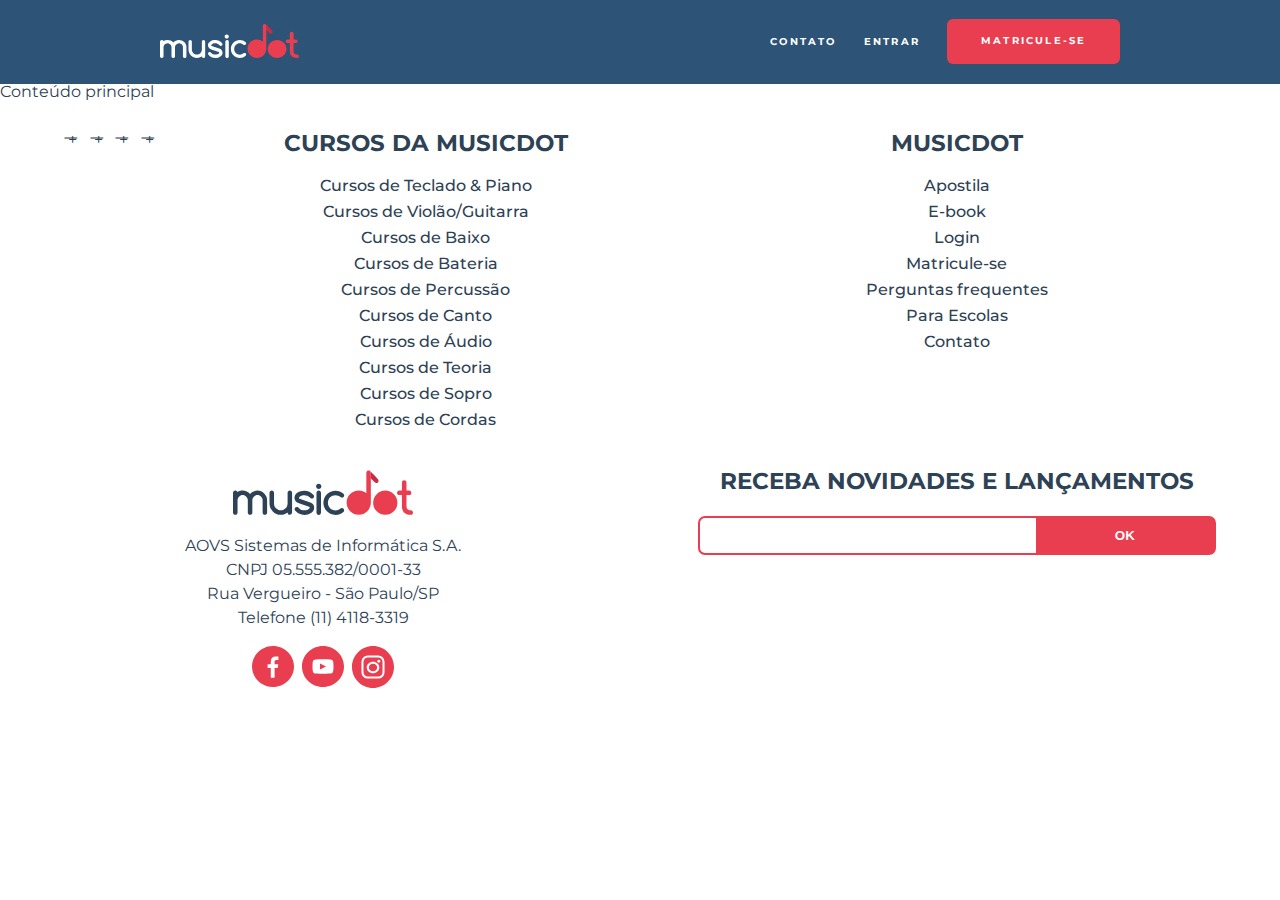
<file: index.html>
<!DOCTYPE html>
<html>
  <head>
    <meta charset="utf-8" />
    <meta name="viewport" content="width=device-width" />
    <title>Musicdot</title>
    <link rel="icon" href="img/favicon.ico" />
    <link
      rel="stylesheet"
      href="https://fonts.googleapis.com/css?family=Montserrat:300,400,500,600,700,&display=block"
    />
    <link rel="stylesheet" href="css/reset.css" />
    <link rel="stylesheet" href="css/cabecalho.css" />
    <link rel="stylesheet" href="css/rodape.css" />
    <link rel="stylesheet" href="css/form-newsletter.css" />
  </head>
  <body>
    <header class="cabecalho">
      <a href="index.html">
        <img
          class="cabecalho__logo"
          src="img/musicdot-logo-light.svg"
          title="Ir para a página inicial da Musicdot"
          alt="Musicdot"
        />
      </a>

      <nav>
        <ul class="cabecalho__menu">
          <li class="cabecalho__item-menu">
            <a href="sobre.html#contato"> Contato </a>
          </li>
          <li class="cabecalho__item-menu"><a href="#"> Entrar </a></li>
          <li class="cabecalho__item-menu cabecalho__item-menu--matricular">
            <a href="#"> Matricule-se </a>
          </li>
        </ul>
      </nav>
    </header>

    <main>Conteúdo principal</main>

    <footer class="rodape">
      ̶ +
      <section class="rodape__secao rodape__secao--sobre">
        <img class="rodape__logo" src="img/logo.svg" alt="Logo da MusicDot" />

        <p class="rodape__infos-empresa">
          AOVS Sistemas de Informática S.A.
          <br />
          CNPJ 05.555.382/0001-33
          <br />
          Rua Vergueiro - São Paulo/SP
          <br />
          Telefone (11) 4118-3319
        </p>

        <ul class="rodape__lista-midias-sociais">
          <li class="rodape__item-midias-sociais">
            <a href="https://www.facebook.com/musicdotonline">
              <img
                src="img/footer-icone-facebook.svg"
                alt="MusicDot no Facebook"
              />
            </a>
          </li>
          <li class="rodape__item-midias-sociais">
            <a href="https://www.youtube.com/user/musicdotonline">
              <img
                src="img/footer-icone-youtube.svg"
                alt="MusicDot no YouTube"
              />
            </a>
          </li>
          <li class="rodape__item-midias-sociais">
            <a href="https://www.instagram.com/musicdotonline/">
              <img src="img/footer-icone-instagram.svg" alt="Instagram" />
            </a>
          </li>
        </ul>
      </section>
      ̶ +
      <section class="rodape__secao rodape__secao--cursos">
        <h2 class="rodape__titulo">Cursos da MusicDot</h2>
        <nav>
          <ul>
            <li class="rodape_item-lista">
              <a href="#">Cursos de Teclado & Piano</a>
            </li>
            <li class="rodape_item-lista">
              <a href="#">Cursos de Violão/Guitarra</a>
            </li>
            <li class="rodape_item-lista"><a href="#">Cursos de Baixo</a></li>
            <li class="rodape_item-lista"><a href="#">Cursos de Bateria</a></li>
            <li class="rodape_item-lista">
              <a href="#">Cursos de Percussão</a>
            </li>
            <li class="rodape_item-lista"><a href="#">Cursos de Canto</a></li>
            <li class="rodape_item-lista"><a href="#">Cursos de Áudio</a></li>
            <li class="rodape_item-lista"><a href="#">Cursos de Teoria</a></li>
            <li class="rodape_item-lista"><a href="#">Cursos de Sopro</a></li>
            <li class="rodape_item-lista"><a href="#">Cursos de Cordas</a></li>
          </ul>
        </nav>
      </section>

      ̶ +
      <section class="rodape__secao rodape__secao--links">
        <h2 class="rodape__titulo">MusicDot</h2>
        <nav>
          <ul>
            <li class="rodape_item-lista"><a href="#">Apostila</a></li>
            <li class="rodape_item-lista"><a href="#">E-book</a></li>
            <li class="rodape_item-lista"><a href="#">Login</a></li>
            <li class="rodape_item-lista"><a href="#">Matricule-se</a></li>
            <li class="rodape_item-lista">
              <a href="#">Perguntas frequentes</a>
            </li>
            <li class="rodape_item-lista"><a href="#">Para Escolas</a></li>
            <li class="rodape_item-lista"><a href="#">Contato</a></li>
          </ul>
        </nav>
      </section>

      ̶ +
      <section class="rodape__secao rodape__secao--newsletter">
        <h2 class="rodape__titulo">Receba novidades e lançamentos</h2>

        <form action="#" method="get" class="form-newsletter">
          <label for="form-newsletter__label" class="form-newsletter__label">
            Seu email pessoal
          </label>
          <input
            id="email-newsletter"
            name="email-newsletter"
            type="email"
            class="form-newsletter__campo"
          />
          <button type="submit" class="form-newsletter__botao">OK</button>
        </form>
      </section>
    </footer>
  </body>
</html>
</file>
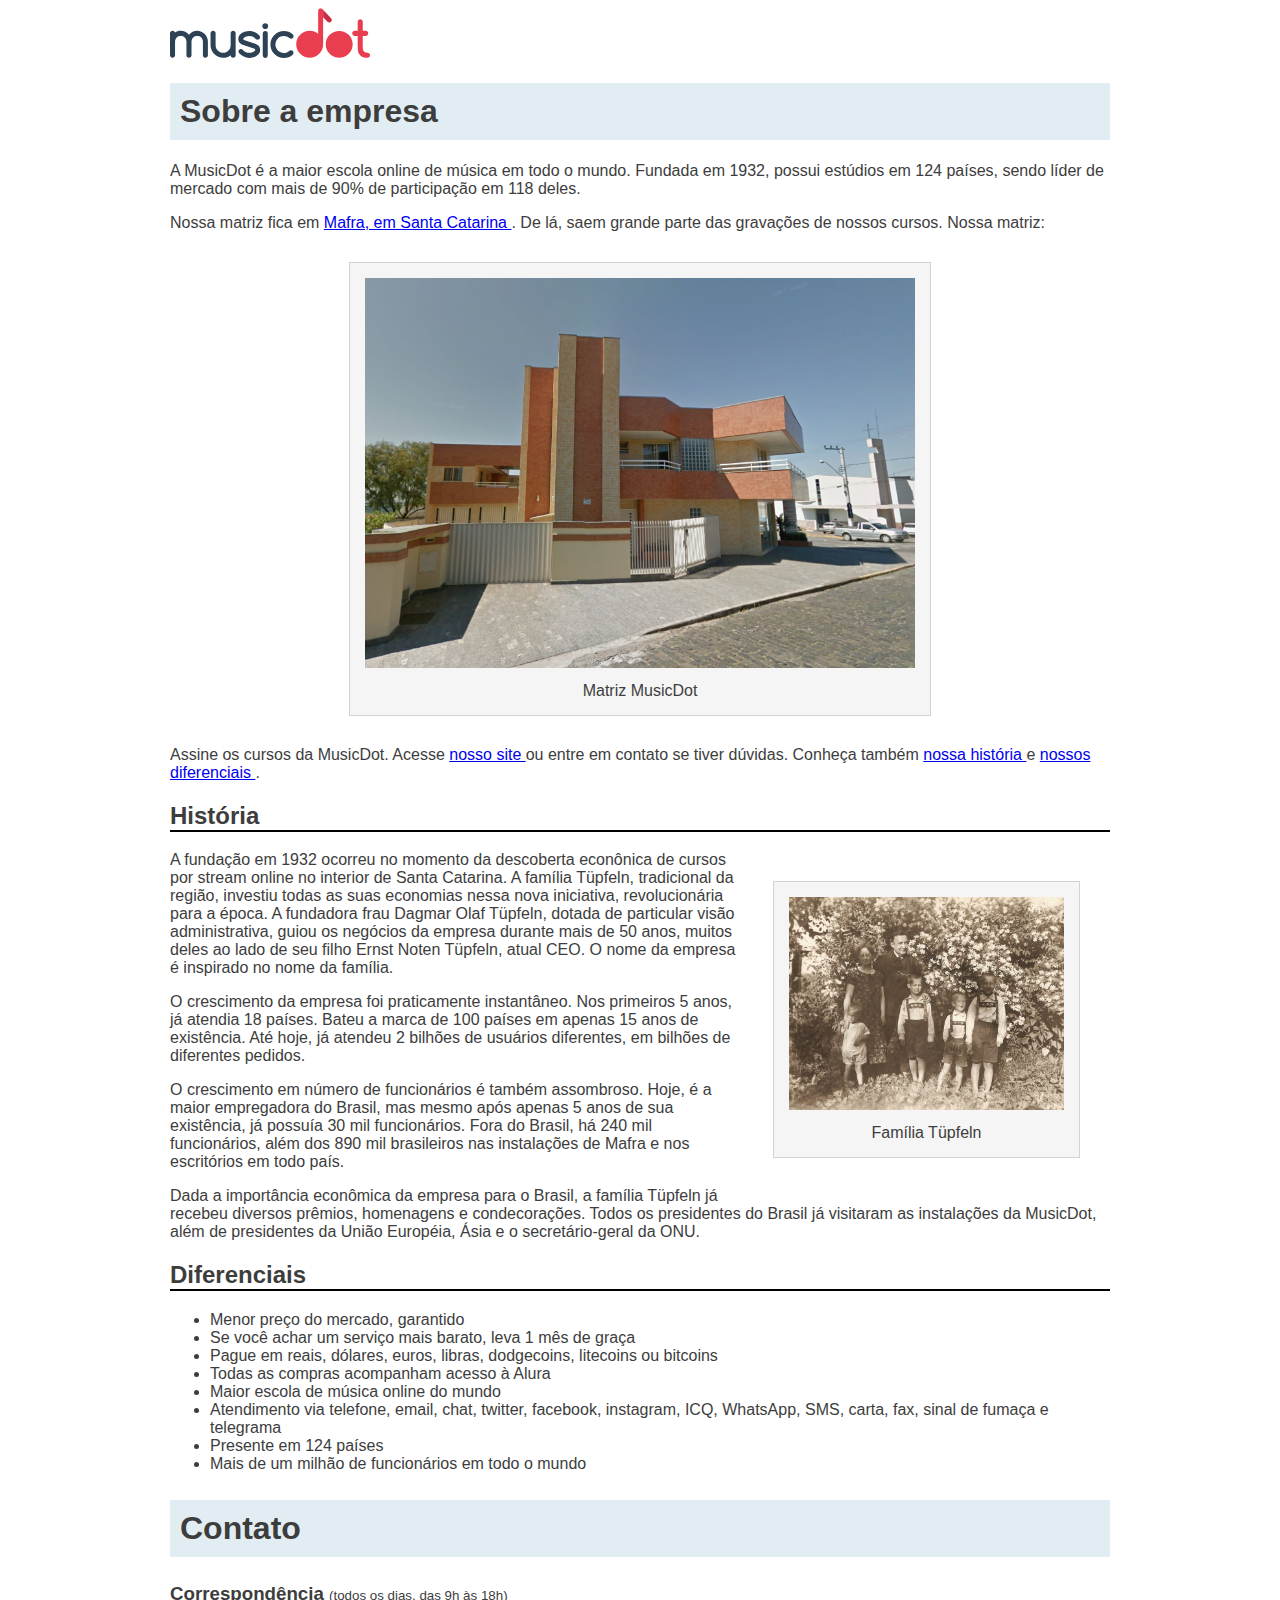
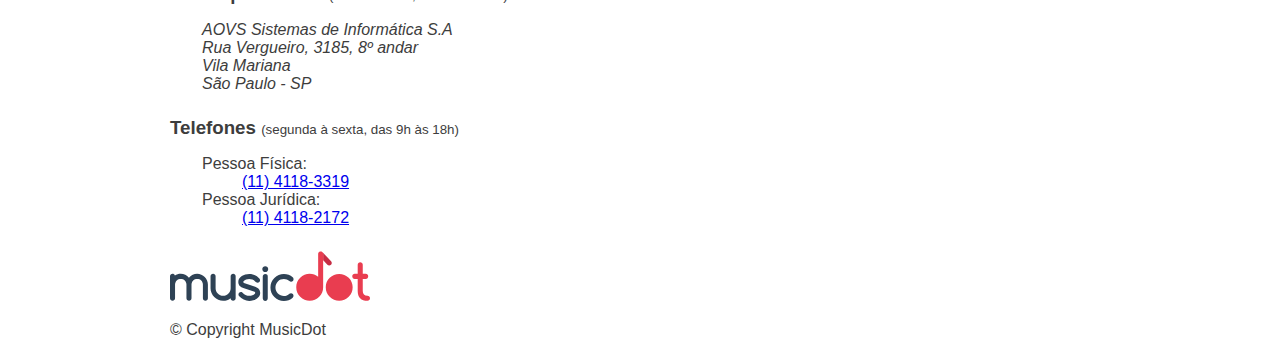
<file: sobre.html>
<!doctype html>
<html lang="pt-BR">
  <head>
    <meta charset="utf-8">
    <meta name="viewport" content="width=device-width">
    <title>
      MusicDot | Sobre a empresa
    </title>
    <link href="img/favicon.ico" rel="icon">
    <link rel="stylesheet" href="css/sobre.css">
  </head>

  <body>

    <img src="img/logo.svg" alt="MusicDot">

    <h1 class="titulo"> Sobre a empresa </h1>

    <p>
      A MusicDot é a maior escola online de música em todo o mundo.
      Fundada em 1932, possui estúdios em 124 países, sendo líder de mercado com mais de 90% de
      participação em 118 deles.
    </p>

    <p>
      Nossa matriz fica em <a href="https://maps.google.com.br/?q=190,GabrielDequech,Mafra,SC"> Mafra, em Santa Catarina </a>. De lá, saem grande parte das gravações de nossos cursos. Nossa matriz:
    </p>

    <figure class="matriz-musicdot">
      <img src="img/matriz-musicdot.png" alt="Matriz da musicdot">
      <figcaption>
          Matriz MusicDot 
      </figcaption>
    </figure>

    <p>
      Assine os cursos da MusicDot. Acesse <a href="index.html"> nosso site </a> ou entre em contato
      se tiver dúvidas. Conheça também <a href="#historia"> nossa história </a> e <a href="#diferenciais"> nossos diferenciais </a>.
    </p>

    <h2 id="historia" class="subtitulo"> História </h2>

    <figure class="familia-tupfeln">
      <img src="img/familia-tupfeln.jpg" alt="Foto da família tüpfeln">
      <figcaption>Família Tüpfeln</figcaption>
    </figure>

    <p>
      A fundação em 1932 ocorreu no momento da descoberta econônica de cursos por stream online no interior de Santa Catarina. A
      família Tüpfeln, tradicional da região, investiu todas as suas economias nessa nova iniciativa,
      revolucionária para a época. A fundadora frau Dagmar Olaf Tüpfeln, dotada de particular visão
      administrativa, guiou os negócios da empresa durante mais de 50 anos, muitos deles ao lado
      de seu filho Ernst Noten Tüpfeln, atual CEO. O nome da empresa é inspirado no nome da família.
    </p>

    <p>
      O crescimento da empresa foi praticamente instantâneo. Nos primeiros 5 anos, já atendia 18 países.
      Bateu a marca de 100 países em apenas 15 anos de existência. Até hoje, já atendeu 2 bilhões
      de usuários diferentes, em bilhões de diferentes pedidos.
    </p>

    <p>
      O crescimento em número de funcionários é também assombroso. Hoje, é a maior empregadora do
      Brasil, mas mesmo após apenas 5 anos de sua existência, já possuía 30 mil funcionários. Fora do
      Brasil, há 240 mil funcionários, além dos 890 mil brasileiros nas instalações de Mafra e
      nos escritórios em todo país.
    </p>

    <p>
      Dada a importância econômica da empresa para o Brasil, a família Tüpfeln já recebeu diversos prêmios,
      homenagens e condecorações. Todos os presidentes do Brasil já visitaram as instalações da MusicDot, além de presidentes da União Européia, Ásia e o secretário-geral da ONU.
    </p>

    <h2 id="diferenciais" class="subtitulo"> Diferenciais </h2>
    <ul>
      <li> Menor preço do mercado, garantido </li>
      <li> Se você achar um serviço mais barato, leva 1 mês de graça </li>
      <li> Pague em reais, dólares, euros, libras, dodgecoins, litecoins ou bitcoins </li>
      <li> Todas as compras acompanham acesso à Alura </li>
      <li> Maior escola de música online do mundo </li>
      <li> Atendimento via telefone, email, chat, twitter, facebook, instagram, ICQ, WhatsApp, SMS, carta, fax, sinal de fumaça e telegrama </li>
      <li> Presente em 124 países </li>
      <li> Mais de um milhão de funcionários em todo o mundo </li>
    </ul>

    <h2 class="titulo"> Contato </h2>

    <div class="contato__secao">
      <h3 class="contato__subtitulo"> Correspondência </h3>
      <small> (todos os dias, das 9h às 18h) </small>

      <address class="contato__info">
          AOVS Sistemas de Informática S.A
          <br>
          Rua Vergueiro, 3185, 8º andar
          <br>
          Vila Mariana
          <br>
          São Paulo - SP
      </address>
    </div>

   
    <div id="contato" class="contato__secao contato__secao--telefone">
      <h3 class="contato__subtitulo"> Telefones </h3>
      <small> (segunda à sexta, das 9h às 18h) </small>

      <dl class="contato__info">
        <div>
          <dt class="contato__info-titulo"> Pessoa Física: </dt>
          <dd class="contato__info-descricao"> <a href="tel://114118-3319"> (11) 4118-3319 </a> </dd>
        </div>

        <div>
          <dt class="contato__info-titulo"> Pessoa Jurídica: </dt>
          <dd class="contato__info-descricao"> <a href="tel://114118-2172"> (11) 4118-2172 </a> </dd>
        </div>
      </dl>
    </div>

    <footer class="rodape">
      <img src="img/logo.svg" alt="Logo da musicdot" class="rodape__logo">
      <p class="rodape__copyright"> &copy; Copyright MusicDot </p>
    </footer>

  </body>
</html>
</file>
<file: css/cabecalho.css>
.cabecalho {
  text-align: center;
  font-size: 0.6rem;
  font-weight: bold;
  text-transform: uppercase;
  letter-spacing: 0.23em;

  color: #fff;
  background-color: #2D5377;
}

.cabecalho__logo {
  padding: 1.5em 0;
  width: 14.5em;
}

.cabecalho__menu {
  display: flex;
  justify-content: space-evenly;
  flex-wrap: wrap;

  background-color: #272B3A87;
}

.cabecalho__item-menu {
  display: inline-block;
}

.cabecalho__item-menu a {
  display: inline-block;
  padding: 1.86em 1.42em;
}

@media (min-width: 640px) {
  .cabecalho {
    padding: 0 5%;
    display: flex;
    justify-content: space-between;
    align-items: center;
  }

  .cabecalho__logo {
    padding: 2.5em 0;
  }

  .cabecalho__menu {
    background-color: transparent; 
  }
}

@media (min-width: 770px) {
  .cabecalho__item-menu--matricular {
    margin-left: 1.42em;

    border-radius: 6px;
    background-color: #e93d50;
  }

  .cabecalho__item-menu--matricular a {
    padding: 1.8em 3.5em;
  }
}

@media (min-width: 1066px) {
  .cabecalho {
    padding-left: calc((100% - 960px) / 2);
    padding-right: calc((100% - 960px) / 2);
  }
}
</file>
<file: css/rodape.css>
.rodape {
  padding: 2em 5%;

  text-align: center;
  font-size: 0.7rem;
}

.rodape__logo {
  width: 11.25em;
  margin-bottom: 1em;
}

.rodape__lista-midias-sociais {
  display: flex;
  justify-content: center;
}

.rodape__infos-empresa {
  line-height: 1.5;
}

.rodape__lista-midias-sociais {
  display: flex;
  justify-content: center;
  margin-top: 1em;
}

.rodape__item-midias-sociais {
  width: 2.62em;
  margin: 0 0.25em;
}

.rodape__item-midias-sociais img {
  width: 100%;
}

.rodape__titulo {
  margin-bottom: 1em;

  font-size: 1.45em;
  font-weight: bold;
  text-transform: uppercase;
}

.rodape_item-lista {
  font-weight: 500;
  margin: 0.625em 0;
}

@media (max-width: 640px) {
  .rodape__secao .rodape__secao {
    margin-top: 2em;
  }
}

@media (min-width: 640px) {
  .rodape {
    display: flex;
    flex-wrap: wrap;
    justify-content: space-between;

    font-size: 1rem;
  }

  .rodape__secao--sobre,
  .rodape__secao--cursos,
  .rodape__secao--links,
  .rodape__secao--newsletter {
    width: 45%;
  }

  .rodape__secao--cursos {
    order: 1;
    margin: 0;
  }

  .rodape__secao--links {
    order: 2;
    margin: 0;
  }

  .rodape__secao--sobre {
    order: 3;
    margin-top: 2em;
  }

  .rodape__secao--newsletter {
    order: 4;
    margin-top: 2em;
  }
}
</file>
<file: css/form-newsletter.css>
.form-newsletter {
      display: flex;
      width: 100%;
      overflow: hidden;
      box-sizing: border-box;
    
      border-radius: 7px;
      border: 2px solid #e93d50;
      background-color: #e93d50;
    }
    
    .form-newsletter__label {
      position:absolute;
      left:-10000px;
      width:1px;
      height:1px;
      overflow:hidden;
    }
    
    .form-newsletter__campo {
      padding: .6rem .4rem;
      flex-grow: 1;
      border: none;
    }
    
    .form-newsletter__botao {
      flex-grow: 1;
      border: none;
      
      text-transform: uppercase;
      font-weight: 600;
    
      background-color: #e93d50;
      color: #fff;
    }
</file>
<file: css/sobre.css>
body {
  width: 940px;
  margin-left: auto;
  margin-right: auto;

  font-family: "Helvetica", "Lucida Grande", sans-serif;
  color: #3D3D3D;
}

.titulo {
  padding: 10px;

  font-size: 32px;

  background-color: #E1EDF2;
}

.subtitulo {
  border-bottom: 2px solid black;
}

figure {
  margin: 30px;
  padding: 15px;

  text-align: center;

  background-color: whitesmoke;
  border: 1px solid lightgrey;
}

figcaption {
  margin-top: 10px;
}

.matriz-musicdot {
  width: 550px;
  margin-left: auto;
  margin-right: auto;
}

.familia-tupfeln {
  width: 275px;
  float: right;
}

figure img {
  width: 100%;
}

.contato__subtitulo {
  display: inline;
}

.contato__info {
  margin: 16px 0 24px;
  padding-left: 32px;
}
</file>
